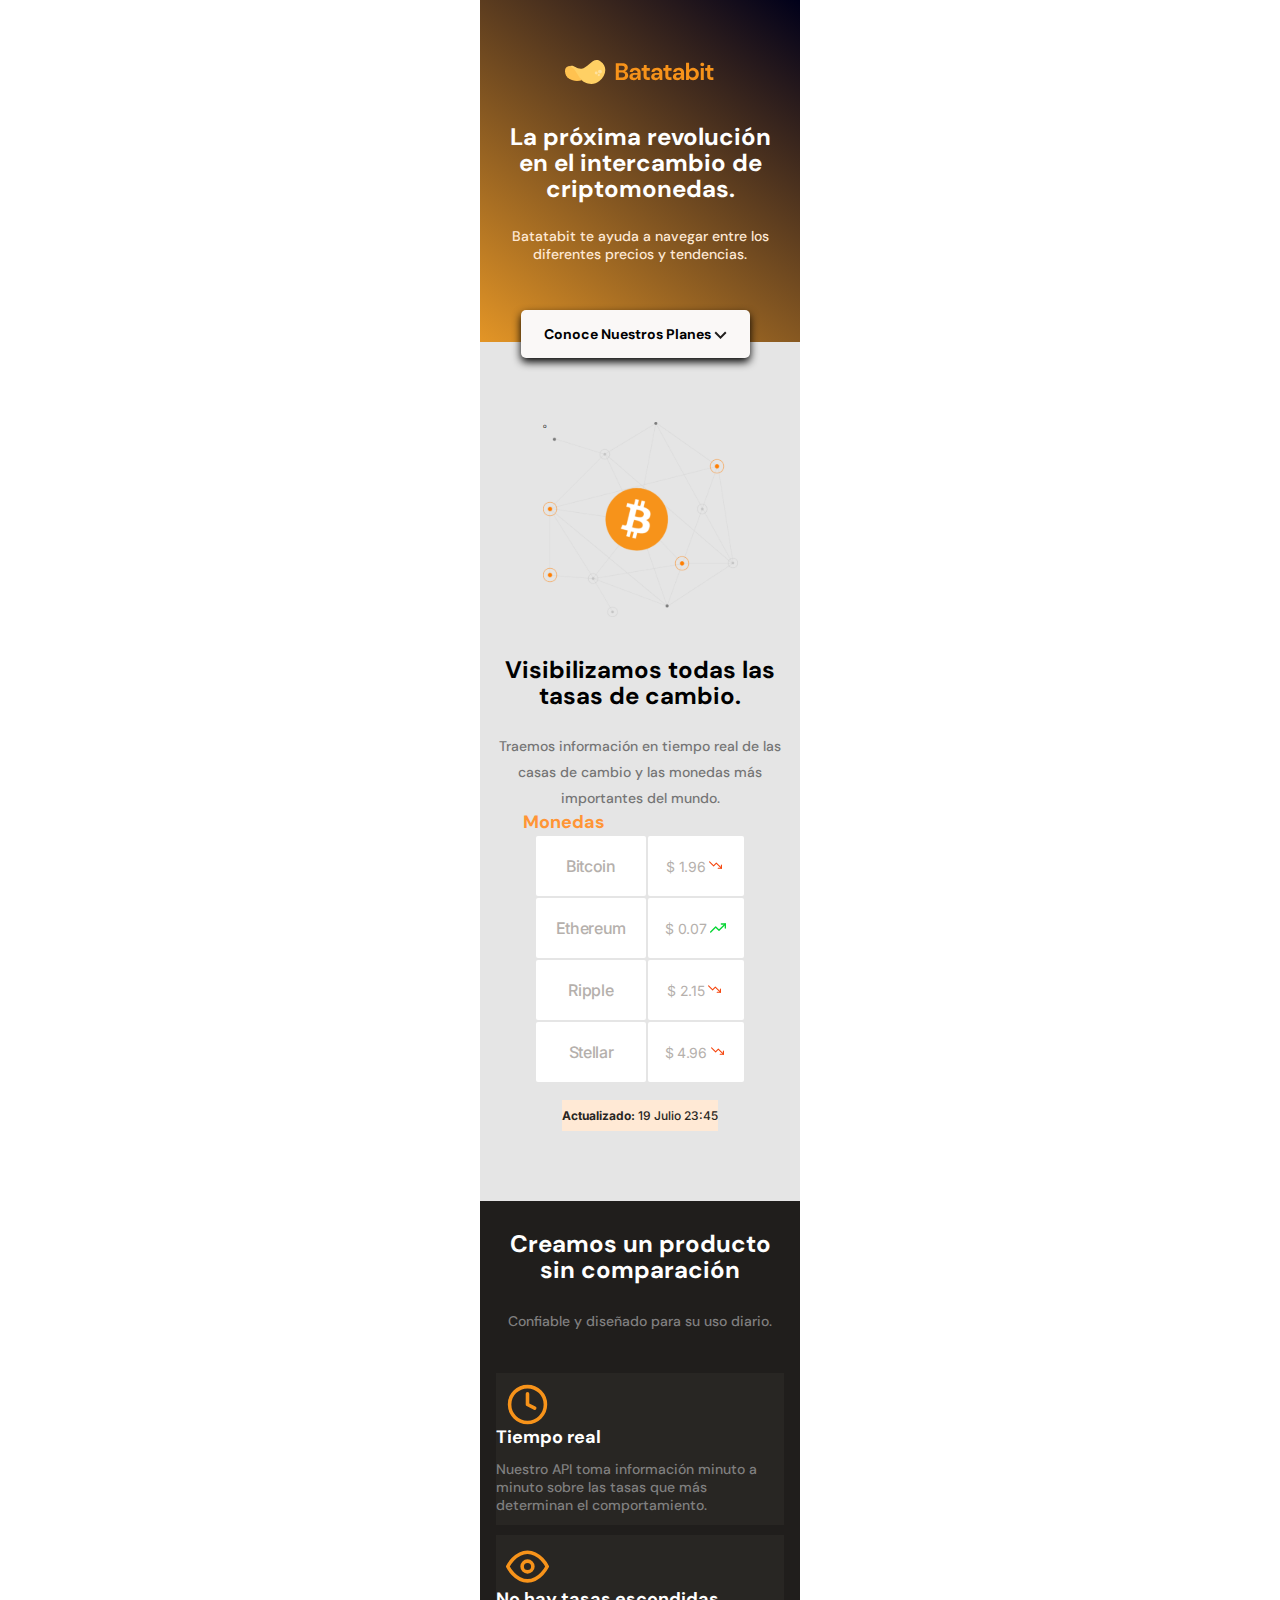
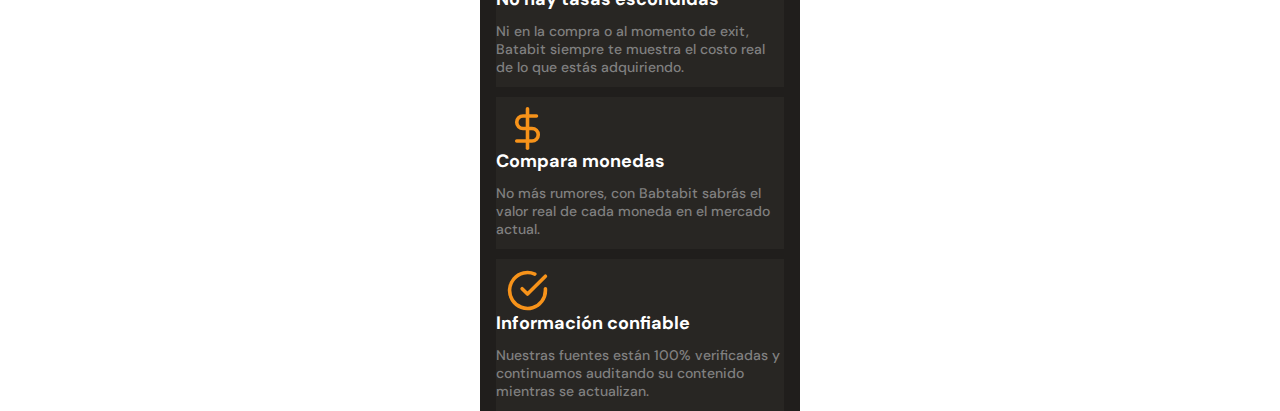
<file: Platzy_vertion/index.HTML>
<!DOCTYPE html>
<html lang="en">
<head>
    <meta charset="UTF-8">
    <meta name="viewport" content="width=device-width, initial-scale=1.0">
    <link href="https://fonts.googleapis.com/css2?family=DM+Sans:wght@400;500;700&family=Inter:wght@300;500&display=swap" rel="stylesheet">
    <title>Responsive_desinn_Platzy_vertion</title>
    <link rel="stylesheet" href="./Style.css">
</head>
<body>
    <header>
        <img src="../Assets/img/logo.svg" alt="">
        <div class="header__title_container">
            <h1>La próxima revolución en el intercambio de criptomonedas.</h1>
            <p >Batatabit te ayuda a navegar entre los diferentes precios y tendencias.</p>
            <a href="" class="header_button">Conoce Nuestros Planes <span></span></a>
        </div>
    </header>
    <main>
        <section class="main_exchange_container">
            <div class="main_exchange_container_img">o</div>
            <div class="main_exchange_container_paragraph">
                <h2>Visibilizamos todas las tasas de cambio.</h2>
                <p class="main_exchange_container_p ">Traemos información en tiempo real de las casas de cambio y las monedas más importantes del mundo.</p>
            </div>
            <section class="main_exchange_container_indicators" ></section>
            <section class="main_tables_container">
                <div class="main_currency">
                    <p class="main_currency_title">Monedas</p>
                    <div>
                        <table class="main_currency_table">
                            <tr><!-- Indicador fila table row--> 
                                <td>Bitcoin</td><!-- Indicador columna -->
                                <td>$ 1.96 <span></span></td><!-- Indicador columna -->
                            </tr>  
                            <tr >
                                <td>Ethereum</td><!-- table date -->
                                <td>$ 0.07 <span class="up"></span></td>
                            </tr>
                            <tr >
                                <td>Ripple</td>
                                <td>$ 2.15 <span></span>
                                </td>
                            </tr>
                            <tr >
                                <td>Stellar</td>
                                <td>$ 4.96 <span></span>
                                </td>
                            </tr>
                        </table>
                    </div>
                    <div class="main_currency_date">
                        <p > <b>Actualizado:</b>  19 Julio 23:45</p>
                    </div>
                </div>
            </section>
        </section>
        <section class="main_product_detail">
            <div class="main_product_detail_cards main_product_detail_cards-header" >
                <h2 class="main_product_detail_title main_product_detail_title-change">Creamos un producto sin comparación</h2>
                <p class="main_product_detail_text main_product_detail_text-change">Confiable y diseñado para su uso diario.</p>
            </div>
            <div class="main_product_detail_cards">
                <div class="main_product_detail_img"><img width="100%" src="../Assets/icons/clock.svg" alt=""></div>
                <h2 class="main_product_detail_title">Tiempo real</h2>
                <p class="main_product_detail_text">Nuestro API toma información minuto a minuto sobre las tasas que más determinan el comportamiento.</p>
            </div>
            <div class="main_product_detail_cards">
                <div class="main_product_detail_img"><img width="100%" src="../Assets/icons/eye.svg" alt=""></div>
                <h2 class="main_product_detail_title">No hay tasas escondidas</h2>
                <p class="main_product_detail_text">Ni en la compra o al momento de exit, Batabit siempre te muestra el costo real de lo que estás adquiriendo.</p>
            </div>
            <div class="main_product_detail_cards">
                <div class="main_product_detail_img"><img width="100%" src="../Assets/icons/dollar-sign.svg" alt=""></div>
                <h2 class="main_product_detail_title">Compara monedas</h2>
                <p class="main_product_detail_text">No más rumores, con Babtabit sabrás el valor real de cada moneda en el mercado actual. </p>
            </div>
            <div class="main_product_detail_cards">
                <div class="main_product_detail_img"><img width="100%" src="../Assets/icons/check-circle.svg" alt=""></div>
                <h2 class="main_product_detail_title">Información confiable</h2>
                <p class="main_product_detail_text">Nuestras fuentes están 100% verificadas y continuamos auditando su contenido mientras se actualizan. </p>
            </div>
        </section>

        
    </main>
</body>
</html>
</file>
<file: Platzy_vertion/Style.css>
*{
    box-sizing: border-box; 
    padding: 0;
    margin: 0;
    font-size: 62.5%;
    font-family: "DM Sans",sans-serif;
    
}
header {
    position: relative;
    display: flex;
    flex-direction: column;
    justify-content: space-between;
    width: 320px;
    min-width: 320px;
    margin: 0 auto;
    text-align: center;
    background: linear-gradient(36deg, rgba(227,149,38,1) 0%, rgba(0,0,26,1) 100%);

}
header img {
    width:150px;
    height:24px;
    margin-top: 60px;
    align-self: center; /* Cuando se tiene un contedor padre con propiedad display-flex...se posiciona los elementos hijos con la propiedad align-self */
    
}
.header__title_container {
    width: 90%;
    min-width: 288px;
    max-width: 900px;
    height:218px;
    margin-top: 40px;
    text-align: center;
    align-self: center;
}
.header__title_container h1 {
    font-size: 24px;
    font-weight: bold;
    color: white;
    line-height: 26px;
}
.header__title_container p {
    margin-top: 25px;
    font-size: 14px;
    font-weight: 500;
    line-height: 18px;
    color: #FFE9D5;
}
.header__title_container .header_button {
    position: absolute;
    top: 270px;
    display: block;
    margin-top: 40px;
    padding: 15px;
    width: 229px;
    height: 48px;
    text-align: center;
    background-color: #FAF8F7;
    box-shadow: black 0px 4px 8px ;
    border: none;
    border-radius: 5px;
    font-size: 14px;
    font-weight: bold;
    text-decoration: none;
    color: black;
    right: 50px;
    
}
.header_button span {
    display: inline-block;
    width: 13px;
    height: 8px;  
    background-image: url("../Assets/icons/down-arrow.svg");

}
main {
    width: 320px;
    height: auto;/* El mismo contenido va definiendo la altura del contenedor  */ 
    background-color: #E5E5E5;
    margin: 0 auto;
   

}

/* Segunda seccion */
.main_exchange_container {
    width: 100%;
    height: auto;/* El mismo contenido va definiendo la altura del contenedor  */ 
    padding: 80px 0 30px 0px;
}
.main_exchange_container h2 {
    font-size: 24px;
    font-weight: bold;
    color: black;
    line-height: 26px;
    text-align: center;
    margin-bottom: 24px;

}
.main_exchange_container_img {
    width: 195px;
    height: 195px;
    background-image: url("../Assets/img/Bitcoin.svg");
    margin: 0 auto;
    margin-bottom: 40px;
    background-repeat: no-repeat;
    background-size: cover;
    

}
.main_exchange_container_p {
    font-size: 14px;
    font-weight: 500;
    color: #757575;
    line-height: 26px;
    text-align: center;
}
.main_currency {
    width: 70%;
    min-width: 235px;
    height: 360px;
    margin: 0 auto;
    


}
.main_currency_title {
    font-family: "DM Sans",sans-serif; 
    width: 81px;
    height: 23px;
    font-size: 18px;
    line-height: 23px;
    font-weight: bold;
    color: #FF9536;;
    

}
.main_currency_table {
    width: 90%;
    height: 250px;
    margin: 0 auto;
}
.main_currency_table tbody {
    background: #FFFFFF;
   
}
.main_currency_table td {
    text-align: center;
    font-family: Inter;
    font-style: normal;
    font-weight: 500;
    font-size: 16px;
    line-height: 19px;
    letter-spacing: -0.02em;
    color: #B5B0AC;
    border-radius: 2px;
}
.main_currency_table td:last-child {
    font-weight: normal;
    font-size: 14px;
    line-height: 17px;
}
.main_currency_table span {
    display: inline-block;
    background-image: url("../Assets/icons/trending-down.svg");
    background-size: contain;
    background-repeat: no-repeat;
    width: 16px;
    height: 14px;
}
.main_currency_table .up {
    background-image: url("../Assets/icons/trending-up.svg");
    background-size: cover;
    background-repeat: no-repeat;
}
.main_currency_date *{
    width: max-content;
    height: 31px;
    margin: 16px auto;
    padding-top: 8px;
    background-color: #FFE9D5;
    font-family: Inter;
    font-style: normal;
    font-weight: bold;
    font-size: 12px;
    line-height: 15px;
    color: #282623;
    text-align: center;
}
.main_currency_date  {
    border-radius: 20px;
}
.main_currency_date p {
    font-weight: 500;
}



/* Tercera seccion */
.main_product_detail {
    background-color: #201E1C; 
    width: 320px;
    height: auto;
    display: grid;
    grid-template-rows:repeat(5,1fr);
    justify-content: center;

}
main .main_product_detail_cards-header {
    background-color: #201E1C;
    margin-top: 10px;
    display: grid;
    grid-template-rows: 2fr 1fr ;  
}
.main_product_detail_cards {
    width: 288px;
    height: 152px;
    background-color: #282623;
    margin-top: 10px;
    display: grid;
    grid-template-rows: 1fr 1fr 2fr;  
}
.main_product_detail_img {
    width: 15%;
    margin: 10px 0 0 10px;

}
.main_product_detail_title {
font-family: "DM Sans";
font-style: normal;
font-weight: bold;
font-size: 18px;
line-height: 18px;
color: #FFFFFF;
}
.main_product_detail_text {
font-family: "DM Sans";
font-style: normal;
font-weight: 500;
font-size: 14px;
line-height: 18px;
color: #808080;
}
.main_product_detail_title-change {
font-family: "DM Sans";
font-style: normal;
font-weight: bold;
font-size: 24px;
line-height: 26px;
text-align: center;
padding-top: 20px;
}
.main_product_detail_text-change {
font-family: "DM Sans";
font-style: normal;
font-weight: 500;
font-size: 14px;
line-height: 18px;
text-align: center;
color: #808080;
}
</file>
